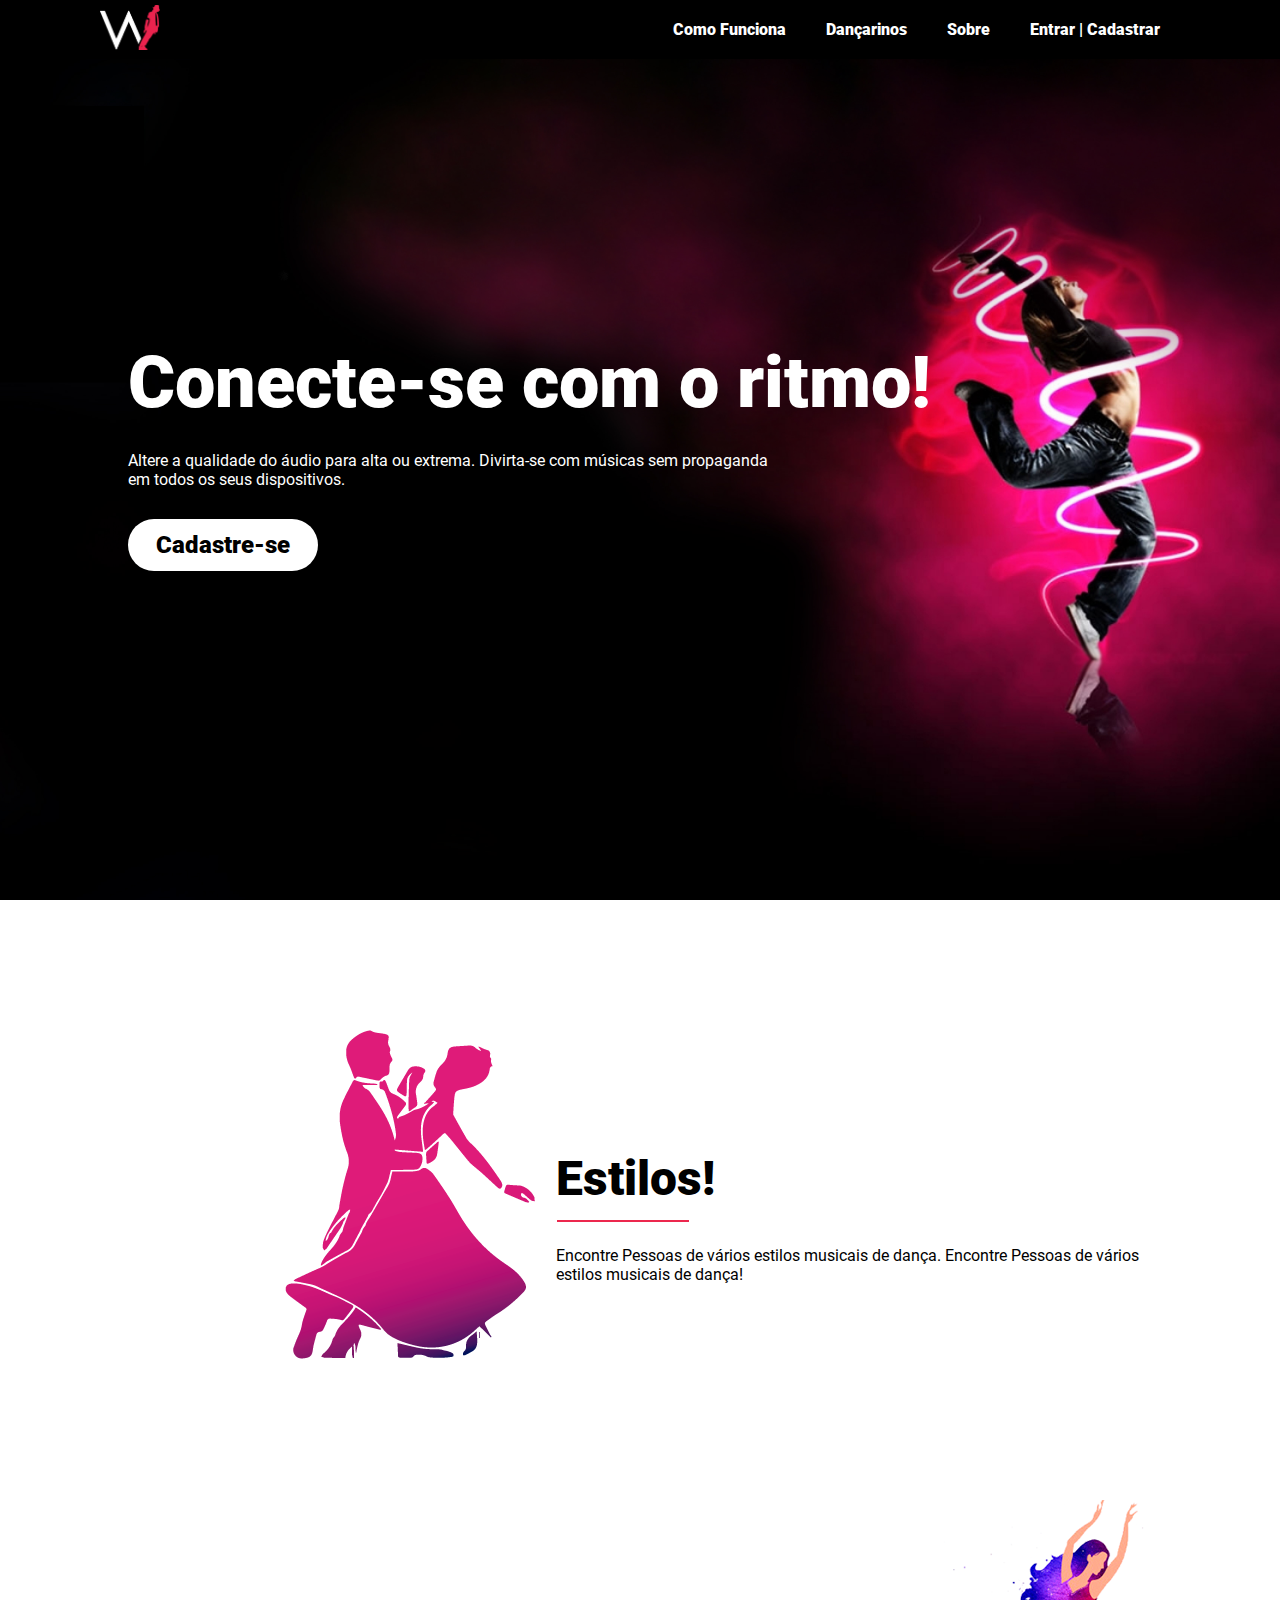
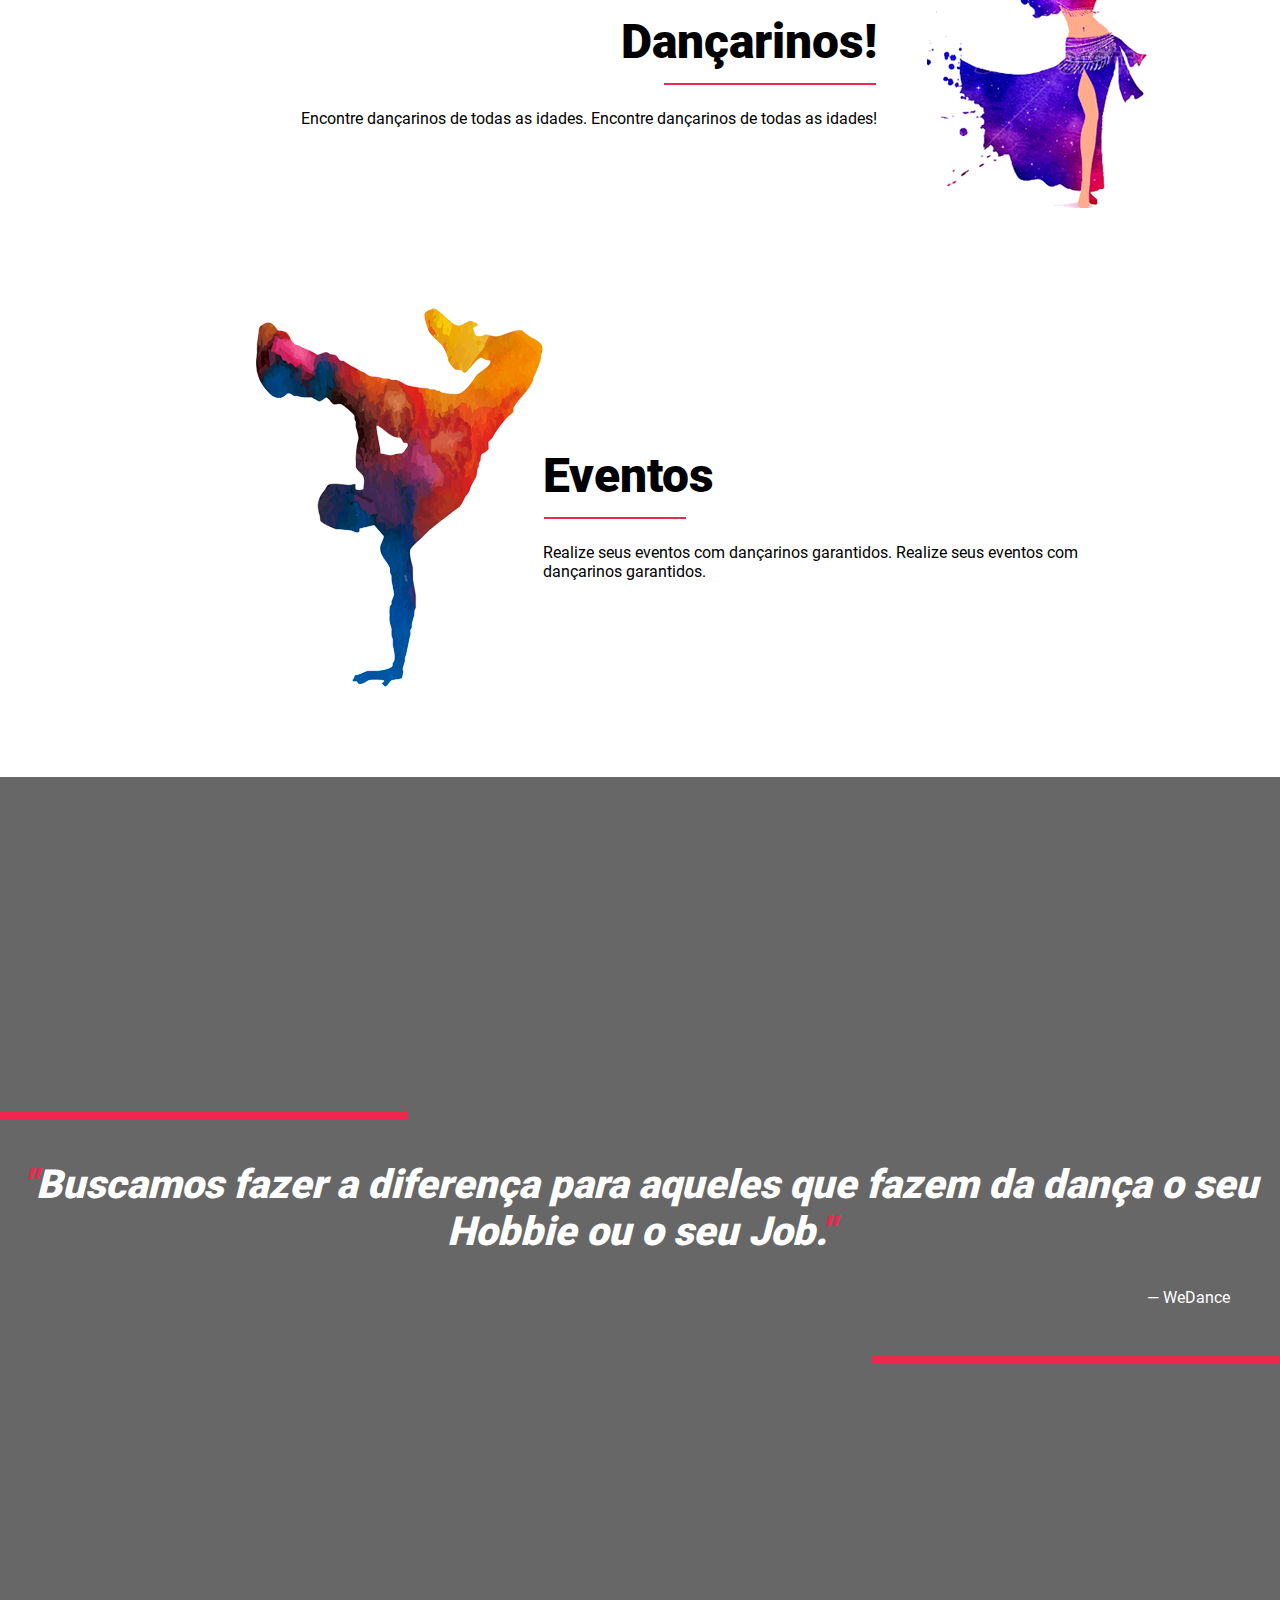
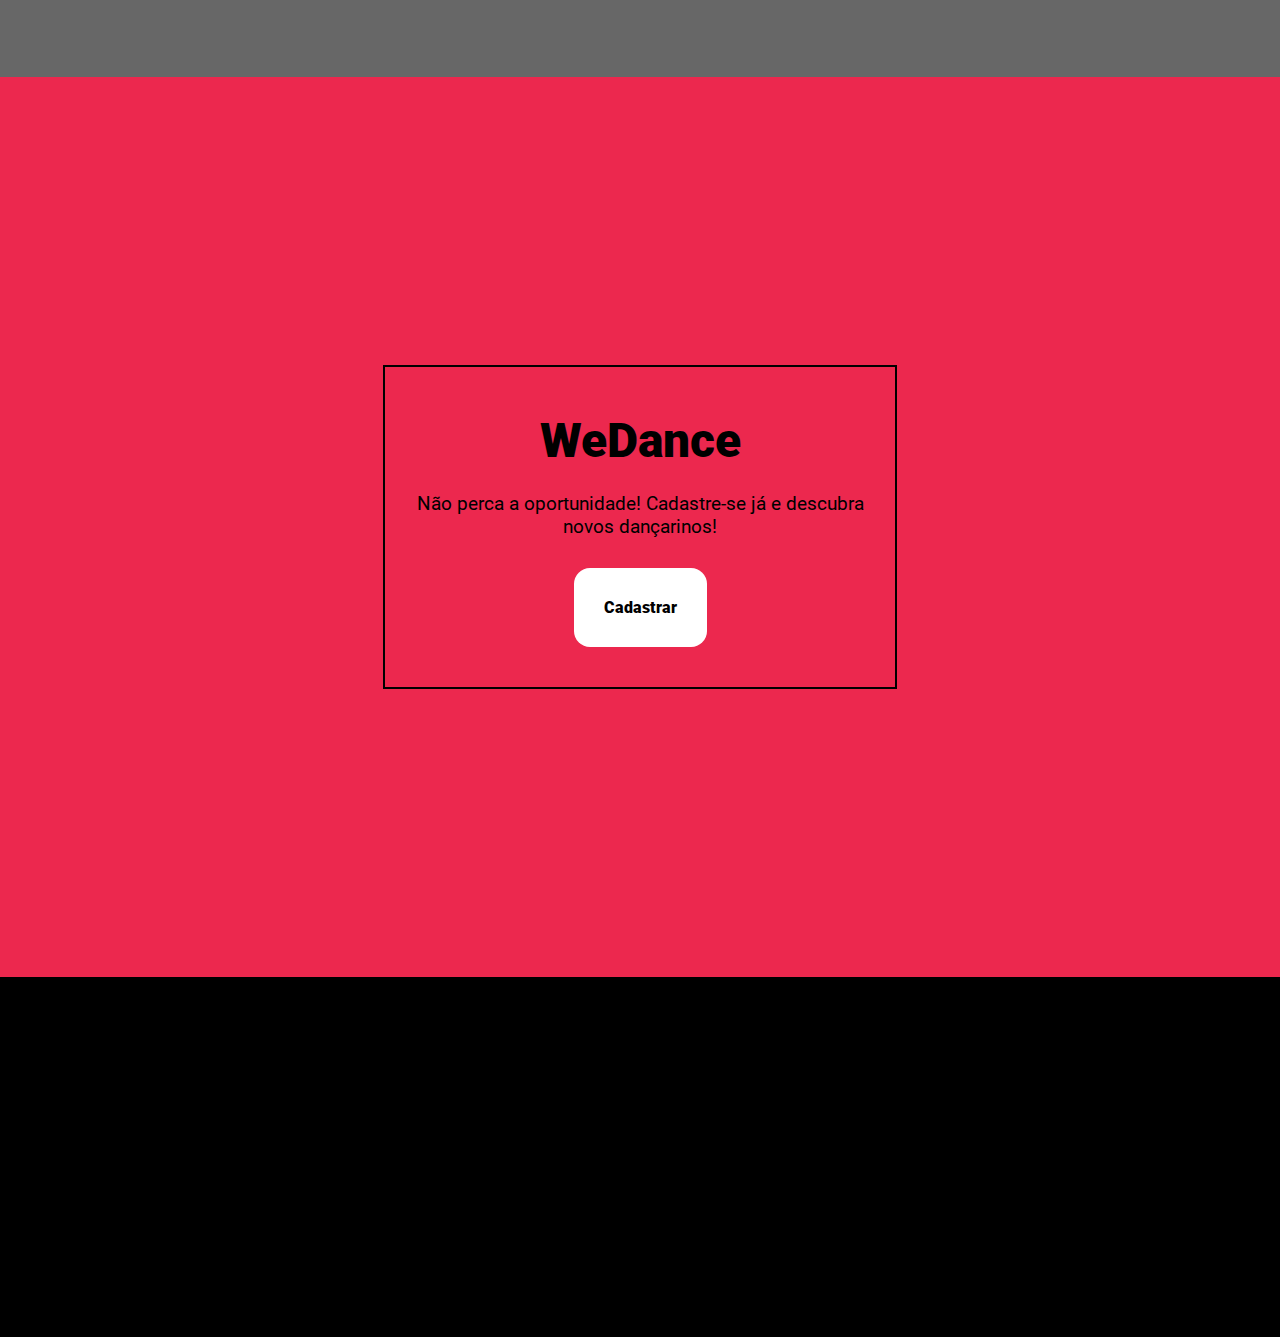
<file: index.html>
<!DOCTYPE html>
<html lang="pt-br">

<head>
    <meta charset="UTF-8">
    <meta name="viewport" content="width=device-width, initial-scale=1.0">
    <meta http-equiv="X-UA-Compatible" content="ie=edge">
    <link rel="shortcut icon" href="assets/img/favicon.png" />
    <link rel="stylesheet" href="assets/css/navbar.css">
    <link rel="stylesheet" href="assets/css/index.css">
    <script src="assets/js/navbar.js" defer></script>
    <title>Home | WeDance</title>
</head>

<body>
    <div class="navbar">
        <header>
            <div class="logo">
                <a href="index.html">
                    <img src="assets/img/logo_pink_white.png" alt="Letra W com a silhueta do Michael Jackson completando a letra">
                </a>
            </div>

            <div class="menu-hamburguer">
                <span class="traco traco-1"></span>
                <span class="traco traco-2"></span>
                <span class="traco traco-3"></span>
            </div>

            <div class="filtros">
                <a href="#como-funciona">Como Funciona</a>
                <a href="busca.html">Dançarinos</a>
                <a href="#sobre">Sobre</a>
                <a href="login.html">Entrar | Cadastrar</a>
            </div>
        </header>

        <nav class="filtros mobile">
            <a href="#como-funciona">Como Funciona</a>
            <a href="busca.html">Dançarinos</a>
            <a href="#sobre">Sobre</a>
            <a href="login.html">Entrar | Cadastrar</a>
        </nav>
    </div>

    <main>
        <section class="banner">
            <div>
                <div class="banner-content">
                    <h2>Conecte-se com o ritmo!</h2>
                    <p>Altere a qualidade do áudio para alta ou extrema. Divirta-se com músicas sem propaganda em todos
                        os seus dispositivos.</p>
                    <a href="">Cadastre-se</a>
                </div>
            </div>
        </section>

        <section class="explicacao">

            <div class="conjunto1">
                <div class="imagem1">
                    <img class="imagem-desk" src="assets/img/casal-rosa-desk.png" alt="">
                    <img class="imagem-mobile" src="assets/img/casal-rosa-mobile.png" alt="">
                </div>

                <div class="texto1">
                    <h2>Estilos!</h2>
                    <hr>
                    <p>Encontre Pessoas de vários estilos musicais de dança. Encontre Pessoas de vários estilos
                        musicais de dança!</p>
                </div>
            </div>


            <div class="conjunto2">
                <div class="imagem2">
                    <img class="imagem-desk" src="assets/img/mulher-azul-desk.png" alt="">
                    <img class="imagem-mobile" src="assets/img/mulher-azul-mobile.png" alt="">
                </div>

                <div class="texto2">
                    <h2>Dançarinos!</h2>
                    <hr>
                    <p>Encontre dançarinos de todas as idades. Encontre dançarinos de todas as idades!</p>

                </div>
            </div>


            <div class="conjunto3">
                <div class="imagem3">
                    <img class="imagem-desk" src="assets/img/hip-hop-desk.png" alt="">
                    <img class="imagem-mobile" src="assets/img/hip-hop-mobile.png" alt="">
                </div>
                <div class="texto3">
                    <h2>Eventos</h2>
                    <hr>
                    <p>Realize seus eventos com dançarinos garantidos. Realize seus eventos com dançarinos garantidos.</p>
                </div>
            </div>

        </section>



        <section class="parte3">
            <div class="fundo-preto-desk">
                <div class="informacoes">
                    <hr class="hr-1">
                    <h2><span class="aspas">"</span>Buscamos fazer a diferença para aqueles que fazem da dança o seu
                        Hobbie ou o seu Job.<span class="aspas">"</span> </h2>
                    <p> — WeDance</p>
                    <hr class="hr-2">
                </div>
            </div>
        </section>


        <section class="Cadastre-se-fim">
            <div>
                <h2>WeDance</h2>
                <p>Não perca a oportunidade! Cadastre-se já e descubra novos dançarinos!</p>
                <a href="#">Cadastrar</a>
            </div>
        </section>
    </main>

    <footer>

    </footer>
</body>

</html>
</file>
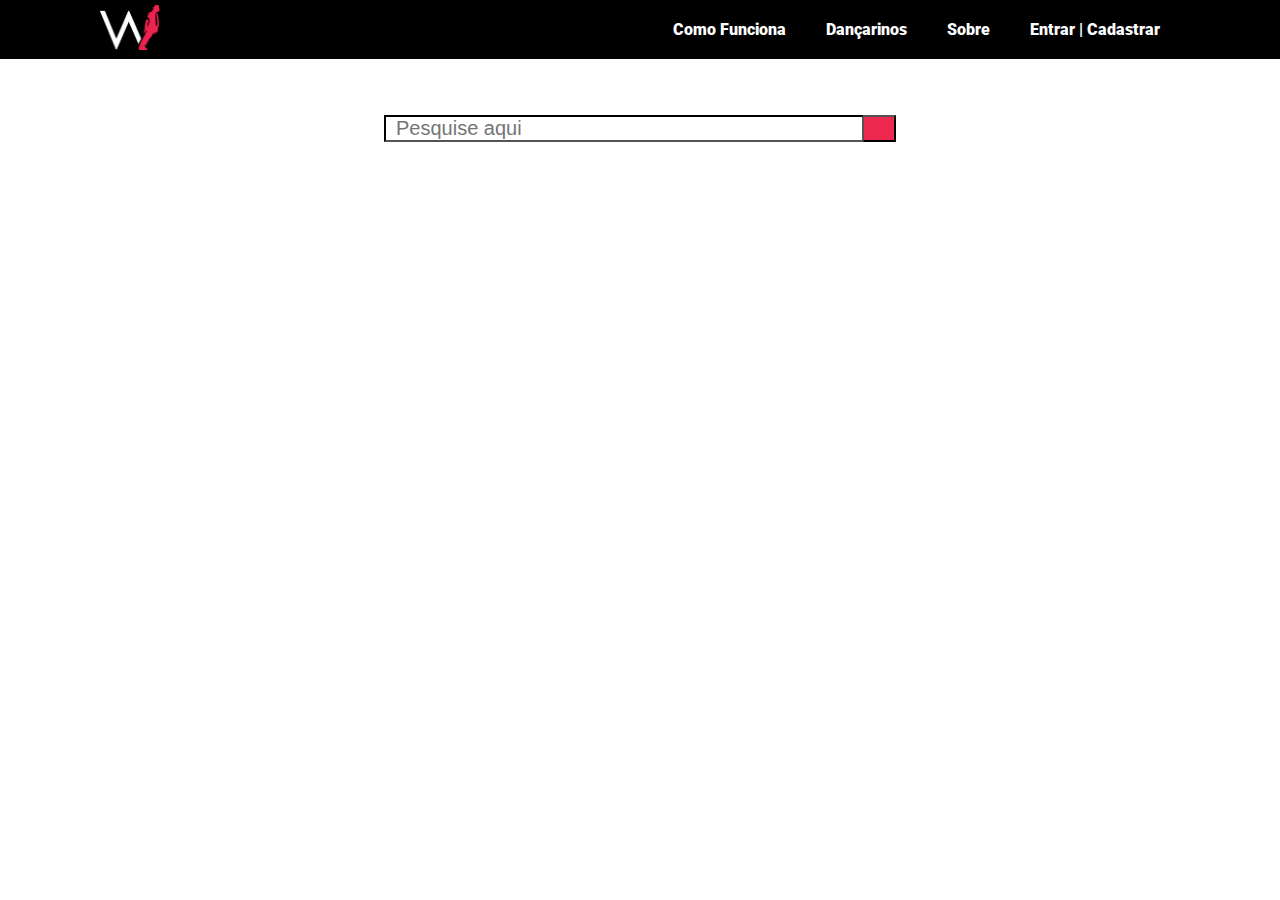
<file: busca.html>
<!DOCTYPE html>
<html lang="pt-br">

<head>
    <meta charset="UTF-8">
    <meta name="viewport" content="width=device-width, initial-scale=1.0">
    <meta http-equiv="X-UA-Compatible" content="ie=edge">
    <link rel="shortcut icon" href="assets/img/favicon.png" />
    <link rel="stylesheet" href="https://use.fontawesome.com/releases/v5.5.0/css/all.css" integrity="sha384-B4dIYHKNBt8Bc12p+WXckhzcICo0wtJAoU8YZTY5qE0Id1GSseTk6S+L3BlXeVIU" crossorigin="anonymous">
    <link rel="stylesheet" href="assets/css/navbar.css">
    <link rel="stylesheet" href="assets/css/busca.css">
    <script src="assets/js/navbar.js" defer></script>
    <script src="assets/js/buscar.js" defer></script>
    <title>Buscar | WeDance</title>
</head>

<body>
    <div class="navbar">
        <header>
            <div class="logo">
                <a href="index.html">
                    <img src="assets/img/logo_pink_white.png" alt="Letra W com a silhueta do Michael Jackson completando a letra">
                </a>
            </div>

            <div class="menu-hamburguer">
                <span class="traco traco-1"></span>
                <span class="traco traco-2"></span>
                <span class="traco traco-3"></span>
            </div>

            <div class="filtros">
                <a href="index.html#como-funciona">Como Funciona</a>
                <a href="busca.html">Dançarinos</a>
                <a href="#sobre">Sobre</a>
                <a href="login.html">Entrar | Cadastrar</a>
            </div>
        </header>

        <nav class="filtros mobile">
            <a href="index.html#como-funciona">Como Funciona</a>
            <a href="busca.html">Dançarinos</a>
            <a href="#sobre">Sobre</a>
            <a href="login.html">Entrar | Cadastrar</a>
        </nav>
    </div>

    <main>
        <section class="box-busca">
            <div class="busca">
                <input type="text" name="busca" id="input-busca" placeholder="Pesquise aqui">
                <button id="btn-buscar"><i class="fas fa-search"></i></button>
            </div>
        </section>

        <p id="resultados-info">8 resultados encontrados</p>

        <section id="resultados">
            <a href="perfil.html" class="card">
                <img src="assets/img/arthur.jpg" alt="Foto do dançarino">
                <div>
                    <h3>Arthur Almeida</h3>
                    <p>25 anos</p>
                    <p>Street Dance</p>
                </div>
            </a>
            <a href="perfil.html" class="card">
                <img src="assets/img/beatriz.jpg" alt="Foto do dançarino">
                <div>
                    <h3>Beatriz Correia</h3>
                    <p>18 anos</p>
                    <p>Street Dance</p>
                </div>
            </a>
            <a href="perfil.html" class="card">
                <img src="assets/img/carlos.jpg" alt="Foto do dançarino">
                <div>
                    <h3>Carlos Ferreira</h3>
                    <p>33 anos</p>
                    <p>Street Dance</p>
                </div>
            </a>
            <a href="perfil.html" class="card">
                <img src="assets/img/giovana.jpg" alt="Foto do dançarino">
                <div>
                    <h3>Giovana Melo</h3>
                    <p>22 anos</p>
                    <p>Street Dance</p>
                </div>
            </a>
            <a href="perfil.html" class="card">
                <img src="assets/img/isabela.jpg" alt="Foto do dançarino">
                <div>
                    <h3>Isabella Martins</h3>
                    <p>29 anos</p>
                    <p>Street Dance</p>
                </div>
            </a>
            <a href="perfil.html" class="card">
                <img src="assets/img/julio.jpg" alt="Foto do dançarino">
                <div>
                    <h3>Julio Cesar Batista</h3>
                    <p>18 anos</p>
                    <p>Street Dance</p>
                </div>
            </a>
            <a href="perfil.html" class="card">
                <img src="assets/img/leila.jpg" alt="Foto do dançarino">
                <div>
                    <h3>Leila Araujo</h3>
                    <p>27 anos</p>
                    <p>Street Dance</p>
                </div>
            </a>
            <a href="perfil.html" class="card">
                <img src="assets/img/leonardo.jpg" alt="Foto do dançarino">
                <div>
                    <h3>Leonardo Cavalcanti</h3>
                    <p>23 anos</p>
                    <p>Street Dance</p>
                </div>
            </a>
        </section>
    </main>
</body>

</html>
</file>
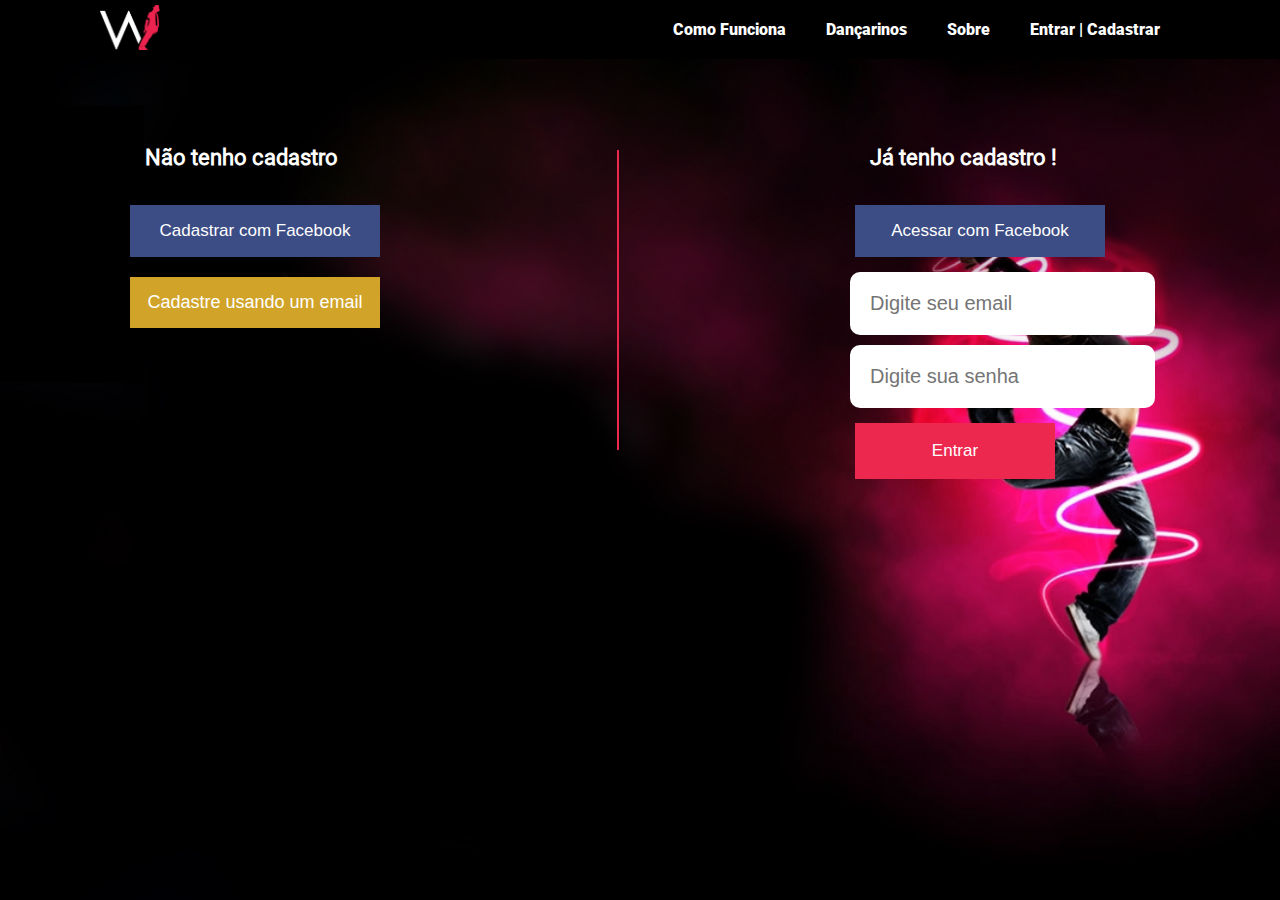
<file: login.html>
<!DOCTYPE html>
<html lang="pt-br">

<head>
    <meta charset="UTF-8">
    <meta name="viewport" content="width=device-width, initial-scale=1.0">
    <meta http-equiv="X-UA-Compatible" content="ie=edge">
    <link rel="shortcut icon" href="assets/img/favicon.png" />
    <link rel="stylesheet" href="assets/css/navbar.css">
    <link rel="stylesheet" href="assets/css/login.css">
    <script src="assets/js/navbar.js" defer></script>
    <title>Login | WeDance</title>
</head>

<body>
    <div class="navbar">
        <header>
            <div class="logo">
                <a href="index.html">
                    <img src="assets/img/logo_pink_white.png" alt="Letra W com a silhueta do Michael Jackson completando a letra">
                </a>
            </div>

            <div class="menu-hamburguer">
                <span class="traco traco-1"></span>
                <span class="traco traco-2"></span>
                <span class="traco traco-3"></span>
            </div>

            <div class="filtros">
                <a href="#como-funciona">Como Funciona</a>
                <a href="busca.html">Dançarinos</a>
                <a href="#sobre">Sobre</a>
                <a href="login.html">Entrar | Cadastrar</a>
            </div>
        </header>

        <nav class="filtros mobile">
            <a href="#como-funciona">Como Funciona</a>
            <a href="busca.html">Dançarinos</a>
            <a href="#sobre">Sobre</a>
            <a href="login.html">Entrar | Cadastrar</a>
        </nav>
    </div>

    <main>

        <section class="banner">

            <div class="externa">
                <div class="interna">
                    <h3>Não tenho cadastro</h3>
                    <button type="submit" class="loginFace">Cadastrar com Facebook</button>
                    <button type="submit" class="loginEmail">Cadastre usando um email</button>
                </div>
                <div class="box">

                </div>
                <div class="box linha-vertical">
                </div>

                <div class="interna">
                    <h3>Já tenho cadastro !</h3>
                    <button type="submit" class="loginFace">Acessar com Facebook</button>
                    <input type="text" placeholder="Digite seu email" class="putTexto">
                    <input type="text" placeholder="Digite sua senha" class="putTexto">
                    <div>
                        <button type="submit" class="btLogin">Entrar</button>
                    </div>
                </div>
            </div>

        </section>

    </main>
</body>
</html>
</file>
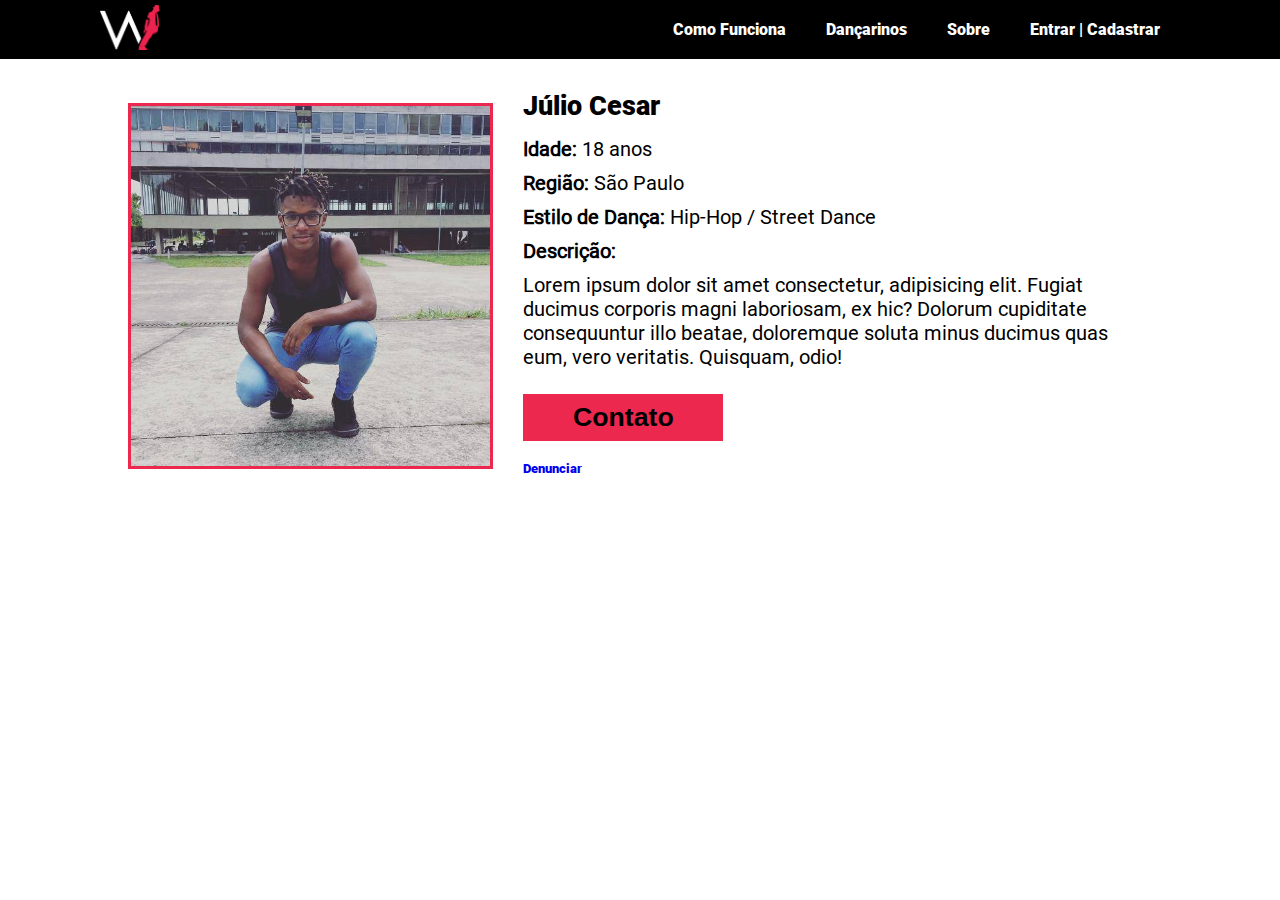
<file: perfil.html>
<!DOCTYPE html>
<html lang="pt-br">

<head>
    <meta charset="UTF-8">
    <meta name="viewport" content="width=device-width, initial-scale=1.0">
    <meta http-equiv="X-UA-Compatible" content="ie=edge">
    <link rel="shortcut icon" href="assets/img/favicon.png" />
    <link rel="stylesheet" href="assets/css/navbar.css">
    <link rel="stylesheet" href="assets/css/perfil.css">
    <script src="assets/js/buscar.js" defer></script>
    <script src="assets/js/navbar.js" defer></script>
    <title>Perfil | WeDance</title>
</head>

<body>
    <div class="navbar">
        <header>
            <div class="logo">
                <a href="index.html">
                    <img src="assets/img/logo_pink_white.png" alt="Letra W com a silhueta do Michael Jackson completando a letra">
                </a>
            </div>

            <div class="menu-hamburguer">
                <span class="traco traco-1"></span>
                <span class="traco traco-2"></span>
                <span class="traco traco-3"></span>
            </div>

            <div class="filtros">
                <a href="index.html#como-funciona">Como Funciona</a>
                <a href="busca.html">Dançarinos</a>
                <a href="#sobre">Sobre</a>
                <a href="login.html">Entrar | Cadastrar</a>
            </div>
        </header>

        <nav class="filtros mobile">
            <a href="#como-funciona">Como Funciona</a>
            <a href="busca.html">Dançarinos</a>
            <a href="#sobre">Sobre</a>
            <a href="login.html">Entrar | Cadastrar</a>
        </nav>
    </div>

    <main>
        <section class="perfil">
            <div class="foto">
                <img src="assets/img/julio.jpg" alt="">
            </div>
            <div class="info-perfil">
                <h2>Júlio Cesar</h2>
                <p><span class="negrito">Idade: </span>18 anos</p>
                <p><span class="negrito">Região: </span>São Paulo</p>
                <p><span class="negrito">Estilo de Dança: </span>Hip-Hop / Street Dance</p>
                <p><span class="negrito">Descrição:</span></p>
                <p class="descricao">Lorem ipsum dolor sit amet consectetur, adipisicing elit. Fugiat ducimus corporis magni laboriosam, ex hic? Dolorum cupiditate consequuntur illo beatae, doloremque soluta minus ducimus quas eum, vero veritatis. Quisquam, odio!</p>
                <button class="contato negrito">Contato</button>
                <a class="denunciar" href="#">Denunciar</a>
            </div>
        </section>
    </main>
</body>

</html>
</file>
<file: assets/css/navbar.css>
a{
    text-decoration: none;
}
header{
    display: flex;
    justify-content: center;
    align-items: center;
    padding: 10px;
    background-color: #000;
    position: relative;
    width: 100vw;
    box-sizing: border-box;
    z-index: 2;
}

.logo a img{
    width: 60px;
}

.menu-hamburguer {
    width: 30px;
    display: flex;
    justify-content: center;
    align-items: center;
    flex-direction: column;
    position: absolute;
    right: 10px;
}

.traco {
    width: 100%;
    height: 3px;
    background-color: #FFF;
    border-radius: 10px;
    margin: 3.75px 0;
    transition: 0.5s;
}

.traco-1, .traco-3 {
    transform-origin: center right;
}

.menu-hamburguer.ativo .traco-1 {
    transform: rotateZ(-45deg);
}

.menu-hamburguer.ativo .traco-2 {
    opacity: 0;
}

.menu-hamburguer.ativo .traco-3 {
    transform: rotateZ(45deg);
}

.filtros {
    display: none;
    justify-content: space-around;
    margin: 0;
    padding: 0;
    list-style: none;
    align-items: center;
}

.filtros.mobile {
    display: flex;
    justify-content: center;
    align-items: center;
    flex-direction: column;
    position: absolute;
    left: 0;
    right: 0;
    background-color: #000;
    z-index: 1;
    transform: translateY(-101%);
    transition: 0.5s;
}
.filtros.mobile a{
    border-top: 1px solid #4d4d4d;
}

.filtros.mobile.ativo {
    transform: translateY(0);
}

.filtros a {
    color: #FFF;
    padding: 10px 0;
    text-align: center;
    width: 100vw;
}

.filtros a:active{
    background-color: #304050;
}

@media(min-width: 576px) {
    header {
      justify-content: space-between;
      padding: 0 100px;
    }
  
    .menu-hamburguer {
      display: none;
    }
  
    .filtros {
      display: flex;
    }

    .filtros a{
        padding: 20px;
        width: auto;
    }

    .filtros a:hover{
        background-color: #EC284E;
    }
  
    .filtros.mobile {
      display: none;
    }
}
</file>
<file: assets/css/index.css>
/* GERAL */
@font-face {
    font-family: 'RobotoBlack';
    src:url(../fonts/Roboto-Black.ttf);
}

@font-face {
    font-family: 'RobotoRegular';
    src:url(../fonts/Roboto-Regular.ttf);
}

body{
    background-color: #FFF;
    font-family: 'RobotoBlack', sans-serif;
    margin: 0;
}

p{
    font-family: 'RobotoRegular', sans-serif;
}

a{
    text-decoration: none;
}

.navbar{
    position: fixed;
    z-index: 3;
}

/* CONTEÚDO DA PÁGINA */

/* Banner */
.banner{
    background-image: url(../img/bg_banner.jpg);
    background-attachment: fixed;
    background-size: cover;
    background-position: right;
    height: 100vh;
}

.banner > div{
    height: 100%;
}

.banner-content{
    height: 100%;
    display: flex;
    flex-direction: column;
    justify-content: center;
    align-items: center;
    color: #fff;
}

.banner-content h2{
    margin: 50px 0 50px;
    font-size: 20pt;
}

.banner-content p{
    margin: 50px 0 50px;
    text-align: center;
    background-color: rgba(43, 43, 43, 0.753);
    padding: 30px 30px;
}

.banner-content a{
    background-color: #fff;  
    border-radius: 40px;
    color: #000;
    margin: 50px 0 50px;
    padding: 12px 20px;
    font-size: 1.5rem;
    width: 150px;
    text-align: center;
}

.banner-content a:active{
    background-color: #EC284E;
}



/* EXPLICAÇÃO - PARTE2 DA HOME */
.explicacao{
    display: flex;
    flex-direction: column;
    align-items: center;
    justify-content: center;
}

.explicacao h2{
    font-size: 2.5rem;
}

.conjunto1{
    display: flex;
    width: 80vw;
    margin-top: 200px;
    flex-direction: column;
    align-items: center;
    justify-content: center;
} 

.conjunto1 .texto1{
    display: flex;
    flex-direction: column;
    justify-content: center;
    align-items: center;
    text-align: center;
    
}

.imagem1{
    margin-left: 20vw;
}

.conjunto1 h2{
    margin-bottom: 1px;
}


.conjunto1 hr{
    border: solid 1px #EC284E;
    width: 130px; 
}

.imagem1{
    margin-left: 0px;
}



.conjunto3{
    display: flex;
    width: 80vw;
    margin-top: 100px;
    flex-direction: column;
    align-items: center;
    justify-content: center;
    margin-bottom: 90px;
} 

.conjunto3 .texto3{
    display: flex;
    flex-direction: column;
    justify-content: center;
    align-items: center;
    text-align: center;
}

.imagem3{
    margin-left: 20vw;
}

.conjunto3 h2{
    margin-bottom: 1px;
}


.conjunto3 hr{
    border: solid 1px #EC284E;
    width: 130px; 
}

.conjunto2{
    display: flex;
    width: 80vw;
    margin-top: 100px;
    flex-direction: column;
    align-items: center;
    justify-content: center;
} 



.conjunto2 .texto2{
    display: flex;
    flex-direction: column;
    justify-content: center;
    align-items: center;
    text-align: center;
    margin-top: 10px;
}


.conjunto2 h2{
    margin-bottom: 1px;
}


.conjunto2 hr{
    border: solid 1px #EC284E;
    width: 130px; 
}

.imagem-desk{
    display: none;
}




.imagem1, .imagem3, .imagem3{
    margin: 0;
}

.imagem1, .imagem2, .imagem3{
    animation: float 8s ease-in-out infinite;
    transform: translatey(0px);
    /* width: 70vw; */
}



/* ANIMAÇÃO ÍCONE  */
@keyframes float
{
    0%{
        transform: translatey(0px);
    }
    50%{
        transform: translatey(-20px);
    }
    100%{
        transform: translatey(0px);
    }
    
}

/* Parte3 - Teceira parte da Home  */
.parte3{
    display: flex;
    background-image: url(../img/fundo2.jpg);
    background-attachment: fixed;
    background-size: cover;
    background-position: center;
    height: 100vh;
}

.fundo-preto-desk{
    background-color: rgba(0, 0, 0, 0.596);
    width: 100%;
}

.parte3 .informacoes{
    display: flex;
    flex-direction: column;
    justify-content: center;    
    height: 100%;
    width: 100%;
}



.informacoes h2{
    color: #FFF;
    text-align: center;
    font-style: italic;
}

.informacoes hr{
    width: 200px;
    border: solid 2px #EC284E;
    
}

.informacoes .hr-1{
    margin-left: 0px;
}

.informacoes .hr-2{
    margin-right: 0px;
}

.informacoes p{
    color: #FFF;
    text-align: right;
    font-weight: 500;
    margin: 0px 50px 40px 0px;
}

.aspas{
    color: #EC284E;
    font-size: 2.5rem;
}


/* Ultima parte */

.Cadastre-se-fim div {
    display: flex;
    flex-direction: column;
    justify-content: center;
    align-items: center;
    border: #000 2px solid;
    width: 320px;
    padding: 5px 5px 40px 5px;
}

.Cadastre-se-fim{
    background-color: #EC284E;
    height: 100vh;
    display: flex;
    flex-direction: column;
    justify-content: center;
    align-items: center;
}

.Cadastre-se-fim h2{
    color: #000;
    font-size: 3rem;
    margin-bottom: 4px;
    font-family: 'RobotoBlack';
}

.Cadastre-se-fim p{
    color: #000;
    font-size: 1rem;
    text-align: center;
    font-family: 'RobotoRegular';
}

.Cadastre-se-fim a{
    color: #000;
    font-size: 1rem;
    text-align: center;
    background-color: #FFF;
    padding: 30px;
    border-radius: 16px;
    margin-top: 10px;
    font-family: 'RobotoBlack';
}

.Cadastre-se-fim a:hover{
    background-color: #000;
    transition: .7s;
    color: #fff;
}

footer{
    display: flex;
    height: 40vh;
    background-color: #000;
}




@media(min-width: 576px){
    .banner-content{
        align-items: flex-start;
        padding: 0 10vw 0 10vw;
    }
    
    .banner-content h2{
        margin: 10px 0;
        font-size: 4.5rem;
    }
    
    .banner-content p{
        margin: 16px 0 30px;
        text-align: left;
        background-color: initial;
        padding: 0;
        width: 50vw;
    }
    
    .banner-content a{
        background-color: #fff;  
        border-radius: 40px;
        color: #000;
        margin: 0;
        padding: 12px 20px;
        font-size: 1.5rem;
        width: 150px;
        text-align: center;
    }
    
    .banner-content a:hover{
        background-color: #EC284E;
    }
    
    .imagem-desk{
        display: flex;
    }
    
    
    .imagem-mobile{
        display: none;
    }
    
    .explicacao{
        display: flex;
        flex-direction: column;
        align-items: center;
        justify-content: center;
        width: 90vw;
    }
    
    .explicacao h2{
        font-size: 3rem;
    }
    
    .imagem2{
        margin-left: 50px;
    }
    
    
    
    .conjunto1{
        display: flex;
        width: 90vw;
        margin-top: 100px;
        justify-content: left;
        align-items: center;
        flex-direction: row;
        text-align: left;
    } 
    
    .conjunto1 .texto1{
        display: flex;
        margin-top: 10px;
        width: 90vw;
        text-align: left;
        flex-direction: column;
        justify-content: center;
        align-items: flex-start;
    }
    
    .imagem1{
        margin-left: 20vw;
    }
    
    .conjunto1 h2{
        margin-bottom: 5px;
    }
    
    
    .conjunto1 hr{
        border: solid 1px #EC284E;
        width: 130px;
        margin-left: 1px;
    }
    
    
    .conjunto2{
        display: flex;
        flex-direction: row-reverse;
        width: 90vw;
        justify-content: center;
        align-items: center;
    } 
    
    
    
    .conjunto2 .texto2{
        display: flex;
        margin-top: 10px;
        text-align: right;
        width: 90vw;
        margin-left: 80px;
        margin-top: 10px;
        width: 90vw;
        text-align: right;
        flex-direction: column;
        justify-content: center;
        align-items: flex-end;
    }
    
    
    .conjunto2 h2{
        margin-bottom: 5px;
    }
    
    
    .conjunto2 hr{
        border: solid 1px #EC284E;
        width: 210px;
        margin-right: 1px;
    }
    
    
    .conjunto3{
        display: flex;
        width: 90vw;
        margin-top: 100px;
        justify-content: left;
        align-items: center;
        flex-direction: row;
        text-align: left;
    } 
    
    
    .conjunto3 .texto3{
        display: flex;
        margin-top: 10px;
        width: 90vw;
        text-align: left;
        flex-direction: column;
        justify-content: center;
        align-items: flex-start;
    }
    
    
    .conjunto3 h2{
        margin-bottom: 5px;
    }
    
    
    .conjunto3 hr{
        border: solid 1px #EC284E;
        width: 140px;
        margin-left: 1px;
        
        
    }
    
    .imagem3{
        margin-left: 20vw;
    }
    
    
    /* Parte3 - Teceira parte da Home  */
    
    .fundo-preto-desk{
        background-color: rgba(0, 0, 0, 0.596);
        width: 100%;
        display: flex;
        flex-direction: column;
        align-items: center;
    }
    
    .parte3 .informacoes{
        display: flex;
        flex-direction: column;
        justify-content: center;
        height: 100%;
        width: 100%;
        margin-top: 20px;
    }
    
    .informacoes hr{
        width: 400px;
        border: solid 4px #EC284E;
    }
    
    .informacoes h2{
        color: #FFF;
        text-align: center;
        font-style: italic;
        font-size: 2.5rem;
    }
    
    .informacoes p{
        color: #FFF;
        text-align: right;
        font-weight: 500;
        margin: 0px 50px 40px 0px;
    }
    
    .aspas{
        color: #EC284E;
        font-size: 2.5rem;
    }
    
    /* Ultima parte */
    
    .Cadastre-se-fim div {
        display: flex;
        flex-direction: column;
        justify-content: center;
        align-items: center;
        border: #000 2px solid;
        width: 500px;
        padding: 5px 5px 40px 5px;
    }
    
    .Cadastre-se-fim{
        background-color: #EC284E;
        height: 100vh;
        display: flex;
        flex-direction: column;
        justify-content: center;
        align-items: center;
    }
    
    .Cadastre-se-fim h2{
        color: #000;
        font-size: 3rem;
        margin-bottom: 4px;
        font-family: 'RobotoBlack';
    }
    
    .Cadastre-se-fim p{
        color: #000;
        font-size: 1.2rem;
        text-align: center;
        font-family: 'RobotoRegular';
    }
    
}
</file>
<file: assets/css/busca.css>
/* GERAL */
@font-face {
    font-family: 'RobotoBlack';
    src:url(../fonts/Roboto-Black.ttf);
}

@font-face {
    font-family: 'RobotoRegular';
    src:url(../fonts/Roboto-Regular.ttf);
}

body{
    background-color: #FFF;
    font-family: 'RobotoBlack', sans-serif;
    margin: 0;
}

p{
    font-family: 'RobotoRegular', sans-serif;
}

a{
    text-decoration: none;
}

.navbar{
    position: fixed;
    z-index: 3;
}

/* CONTEÚDO DA PÁGINA */

/* Busca */
.box-busca{
    padding: 70px 0 0 0;
}

.busca{
    display: flex;
    padding: 5vh 10vw 2vh;
}

.busca input{
    flex: 1;
    border-width: 2px 1px 2px 2px;
    border-color: #000;
    font-size: 15pt;
    padding: 0 0 0 10px;
    outline: none;
}

.busca button{
    outline: none;
    background-color: #EC284E;
    color: #000;
    font-size: 20pt;
    padding: 10px 15px;
    border-width: 2px 2px 2px 1px;
    border-color: #000;
    cursor: pointer;
}

.busca button:active{
    background-color: #00A0BA;
}

.busca button:active .busca button i{
    color: #FFF;
}

.busca button i{
    transform: rotateY(180deg);
}

/* Resultados */
#resultados-info{
    margin: 0 0 20px 0;
    text-align: center;
    visibility: hidden;
}

#resultados{
    display: none;
    flex-wrap: wrap;
    justify-content: space-evenly;
    padding: 0 5vw;
}

.card{
    height: 150px;
    width: 80%;
    background-image: linear-gradient( to right, #EC284E, #000 55%);
    box-shadow: 5px 10px 18px #888888;
    display: flex;
    justify-content: flex-start;
    align-items: center;
    margin: 20px 0;
}

.card:active{
    background-image: linear-gradient( to right, #000, #00A0BA 55%);
}

.card img{
    width: 40%;
    height: 90%;
    padding: 0 10px;
}

.card div{
    color: #FFF;
    width: 60%;
}

@media(min-width: 576px) {
    .busca{
        padding: 5vh 30vw 2vh;
    }

    #resultados{
        padding: 0;
    }

    .card{
        width: 430px;
    }
}
</file>
<file: assets/css/login.css>
/* GERAL */
@font-face {
    font-family: 'RobotoBlack';
    src:url(../fonts/Roboto-Black.ttf);
}

@font-face {
    font-family: 'RobotoRegular';
    src:url(../fonts/Roboto-Regular.ttf);
}

body{
    font-family: 'RobotoBlack', sans-serif;
    margin: 0;
}

.navbar{
    position: fixed;
}

/* Banner */
.banner{
    background-image: url(../img/bg_banner.jpg);
    background-attachment: fixed;
    background-size: cover;
    background-position: right;
    background-repeat: no-repeat;
    height: 100vh;
}

.banner > div{
    height: 100%;
}

.banner-content{
    height: 100%;
    display: flex;
    flex-direction: column;
    justify-content: center;
    align-items: center;
    color: #fff;
}



@media(min-width: 576px){
    .banner-content{
        align-items: flex-start;
        padding: 0 10vw 0 10vw;
    }

    .banner-content a:hover{
        background-color: #EC284E;
    }
}

/* Cadastrar/Login */
.externa{
    display: flex;
    flex-direction: row;
    justify-content: space-evenly;
}

.interna{
    padding: 110px;
    margin: 10px;
}

  h3 {
    font-size: 22px;
    font-family: "RobotoRegular", Helvetica, sans-serif;
    margin: 25px;
    color: #FFF;
} 

.loginFace{
    color: #fff;
    background-color: #3c4c84;
    border: 0cm;
    outline: none;
    padding: 16px;
    font-size: 17px;
    margin: 10px;
    width: 250px;
}

.loginEmail{
    color: #fff;
    background-color: #d1a429;
    border: 0cm;
    outline: none;
    padding: 15px;
    font-size: 18px;
    margin: 10px;
    width: 250px;
}

.btLogin{
    background-color: #ec284e;
    color: #fff;
    border: 0cm;
    outline: none;
    padding: 18px;
    font-size: 17px;
    margin: 10px;
    width: 200px;
}

.putTexto{
    margin: 5px;
    border-radius: 10px;
    outline: none;
    border: black;
    padding: 20px;
    font-size: 20px;
}

/* Linha */
  .box {
    width: 50%;
    float: left;
    height: 300px;
   }
   
   .linha-vertical {
    border-left: 2px solid #ec284e;
    box-sizing: border-box;
    margin-top: 150px;
   }

   @media(max-width: 576px){

    .banner{
        background-image: url(../img/bg_banner.jpg);
        background-attachment: fixed;
        background-size: cover;
        background-position: right;
        background-repeat: no-repeat;
        height: 140vh;
    }

    .externa{
        display: inline;
        flex-direction: column;
        justify-content: space-evenly;
        margin: 10px;
    }

    .interna{
        padding: 40px;
        margin: 2px;
        text-align: center;
    }

    .banner-content{
        align-items: flex-start;
        padding: 0 10vw 0 10vw;
    }

    .box {
        width: 0%;
        float: left;
        visibility: hidden;
       }

       .loginFace{
        color: #fff;
        background-color: #3c4c84;
        border: 0cm;
        outline: none;
        padding: 10px;
        font-size: 15px;
        margin: 10px;
        width: 240px;
     }

       .loginEmail{
        color: #fff;
        background-color: #d1a429;
        border: 0cm;
        outline: none;
        padding: 10px;
        font-size: 15px;
        margin: 10px;
        width: 240px;
    }
       

       .putTexto{
        margin: 5px;
        border-radius: 10px;
        outline: none;
        border: black;
        padding: 14px;
        font-size: 15px;
    }

    .btLogin{
        background-color: #ec284e;
        color: #fff;
        border: 0cm;
        outline: none;
        padding: 15px;
        font-size: 15px;
        margin: 10px;
        width: 200px;
    }

}
</file>
<file: assets/css/perfil.css>
/* GERAL */
@font-face {
    font-family: 'RobotoBlack';
    src:url(../fonts/Roboto-Black.ttf);
}

@font-face {
    font-family: 'RobotoRegular';
    src:url(../fonts/Roboto-Regular.ttf);
}

body{
    background-color: #FFF;
    font-family: 'RobotoBlack', sans-serif;
    margin: 0;
}

p{
    font-family: 'RobotoRegular', sans-serif;
}

a{
    text-decoration: none;
}

.navbar{
    position: fixed;
    z-index: 3;
}

/* CONTEÚDO DA PÁGINA */

.perfil{
    padding: 80px 0 0 0;
    display: flex;
    flex-direction: column;
    align-items: center;
}

.foto img{
    height: 40vh;
    border: 3px solid #EC284E;
}

.info-perfil{
    width: 90vw;
    display: flex;
    flex-direction: column;
    margin-bottom: 20px;
}

.info-perfil h2{
    align-self: center;
    font-size: 20pt;
    margin: 10px 0;
}

.negrito{
    font-weight: bolder;
}

.info-perfil p{
    margin: 5px 0;
    font-size: 15pt;
}

.contato{
    outline: none;
    border: none;
    padding: 8px 0;
    background-color: #EC284E;
    color: #000;
    font-size: 20pt;
    margin: 20px 0 40px;
    width: 80vw;
    align-self: center;
    cursor: pointer;
}

.contato:active{
    background-color: #00A0BA;
}

.denunciar{
    margin: 10px 0 0;
    align-self: center;
    font-size: 10pt;
}

@media(min-width: 576px) {
    .perfil{
        padding: 80px 10vw 0;
        flex-direction: row;
        justify-content: center;
    }

    .info-perfil{
        width: auto;
        margin-left: 30px;
    }

    .info-perfil h2{
        align-self: flex-start;
    }

    .contato{
        width: 200px;
        align-self: flex-start;
        margin: 20px 0;
    }

    .denunciar{
        align-self: flex-start;
        margin: 0;
    }
}
</file>
